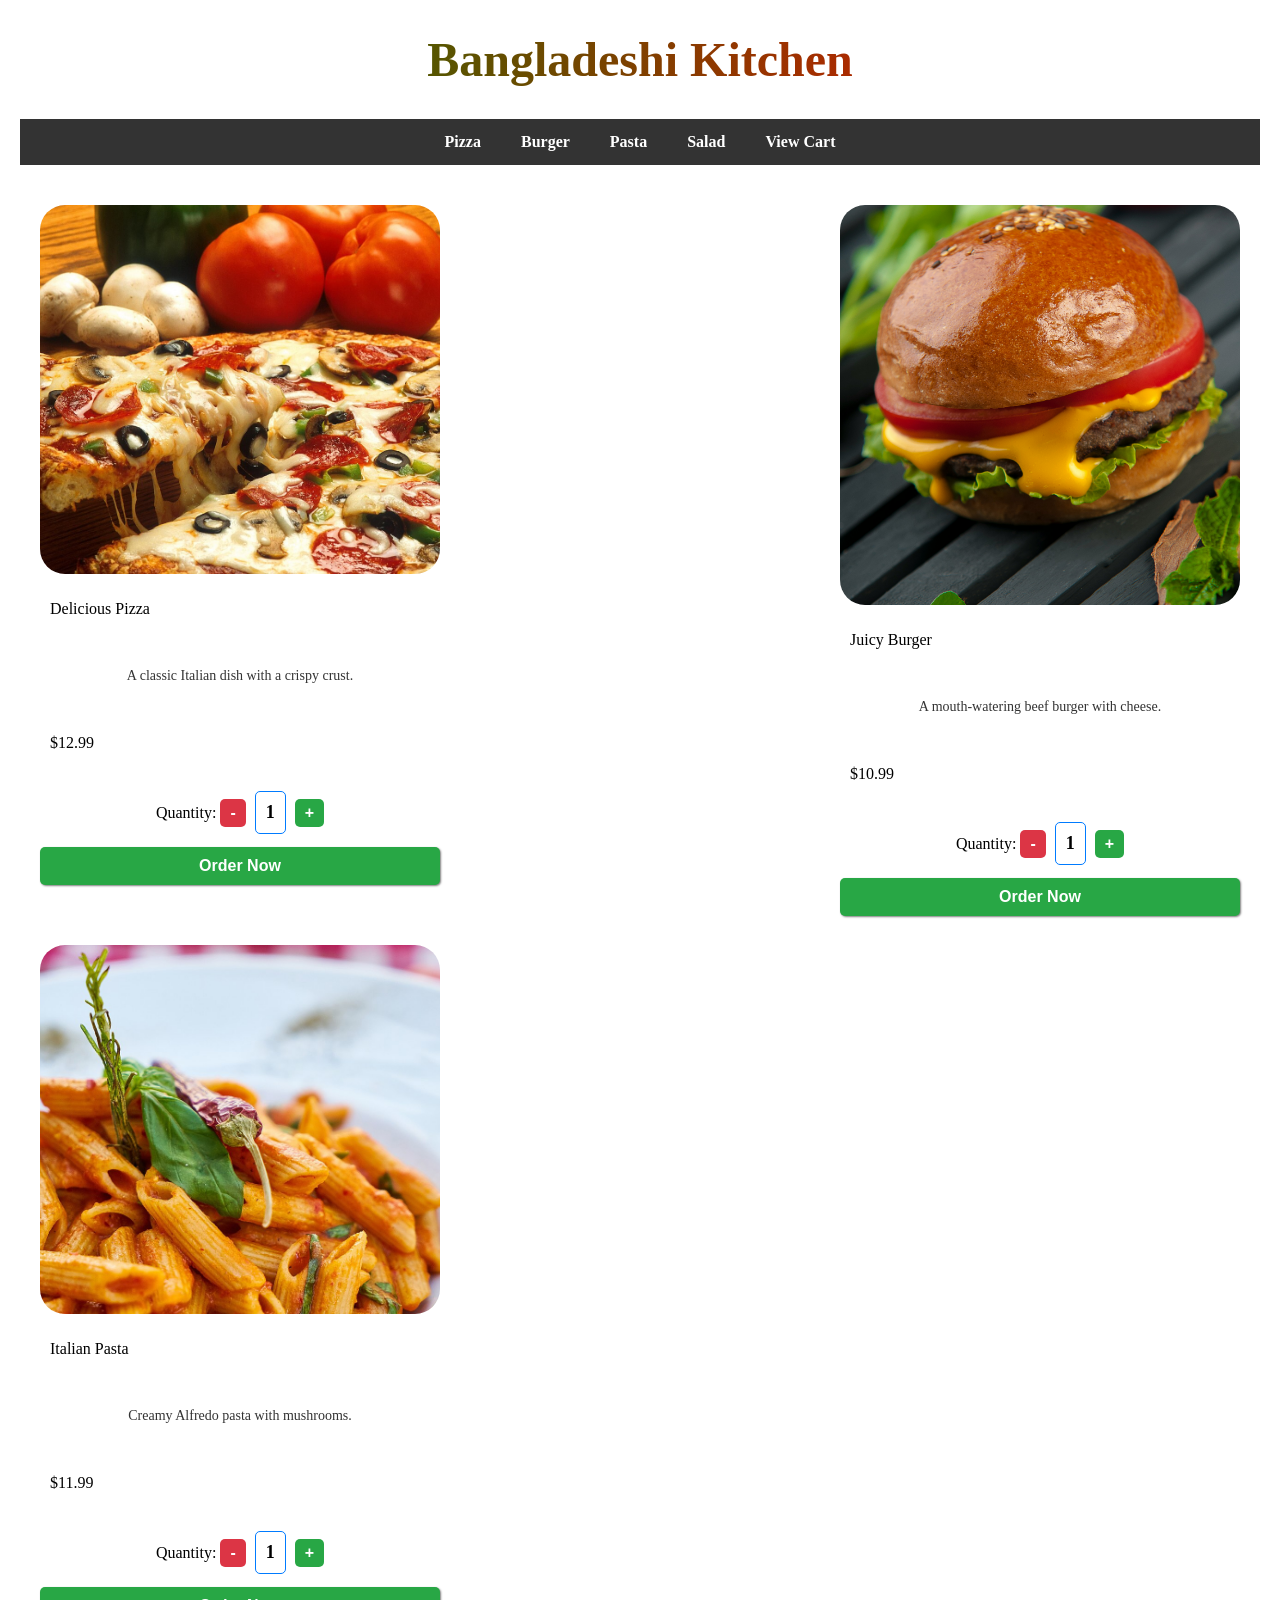
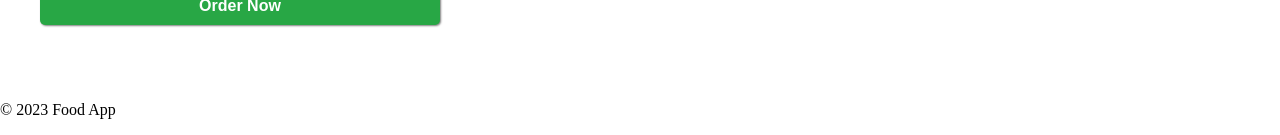
<file: index.html>
<!DOCTYPE html>
<html lang="en">
<head>
    <meta charset="UTF-8">
    <meta name="viewport" content="width=device-width, initial-scale=1.0">
    <title>Food App</title>
    <link rel="stylesheet" href="style.css">
</head>
<body>
    <header>
        <h1>Bangladeshi Kitchen</h1>
    </header>
    <main>
        <section id="menu">
  <nav>
    <ul>
      <li><a href="#">Pizza</a></li>
      <li><a href="#">Burger</a></li>
      <li><a href="#">Pasta</a></li>
      <li><a href="#">Salad</a></li>
      <li><a href="cart.html">View Cart</a></li>
    </ul>
  </nav>
</section>


        <section id="photo-section">
            <div class="photo">
                <img id="piz" src="resources/food-images/pizza.jpg" alt="Pizza">
                <p>Delicious Pizza</p>
                <p class="caption">A classic Italian dish with a crispy crust.</p>
                <p id="pizza-price">$12.99</p>
                <table class="quantity">
                    <tr>
                        <td><label for="quantity">Quantity:</label></td>
                        <td><button class="remove-item">-</button></td>
                        <td><p class = "total-items" value="1">1</p></td>
                        <td><button class="add-item">+</button></td>

                    </tr>
                </table>
                <button class="order-button">Order Now</button>
            </div>
            <div class="photo">
                <img id  = "burger" src="resources/food-images/burger.jpg" alt="Burger">
                <p>Juicy Burger</p>
                <p class="caption">A mouth-watering beef burger with cheese.</p>
                <p id="burger-price">$10.99</p>
                <table class="quantity">
                    <tr>
                        <td><label for="quantity">Quantity:</label></td>
                        <td><button class="remove-item">-</button></td>
                        <td><p class = "total-items" value="1">1</p></td>
                        <td><button class="add-item">+</button></td>

                    </tr>
                </table>
                <button class="order-button">Order Now</button>
            </div>
            <div class="photo">
                <img src="resources/food-images/pasta.jpg" alt="Pasta">
                <p>Italian Pasta</p>
                <p class="caption">Creamy Alfredo pasta with mushrooms.</p>
                <p id="pasta-price">$11.99</p>
                <table class="quantity">
                    <tr>
                        <td><label for="quantity">Quantity:</label></td>
                        <td><button class="remove-item">-</button></td>
                        <td><p class = "total-items" value="1">1</p></td>
                        <td><button class="add-item">+</button></td>

                    </tr>
                </table>
                <button class="order-button">Order Now</button>
            </div>
        </section>
    </main>
    <footer>
        <p>&copy; 2023 Food App</p>
    </footer>
    <script src="script.js"></script>
</body>
</html>
</file>
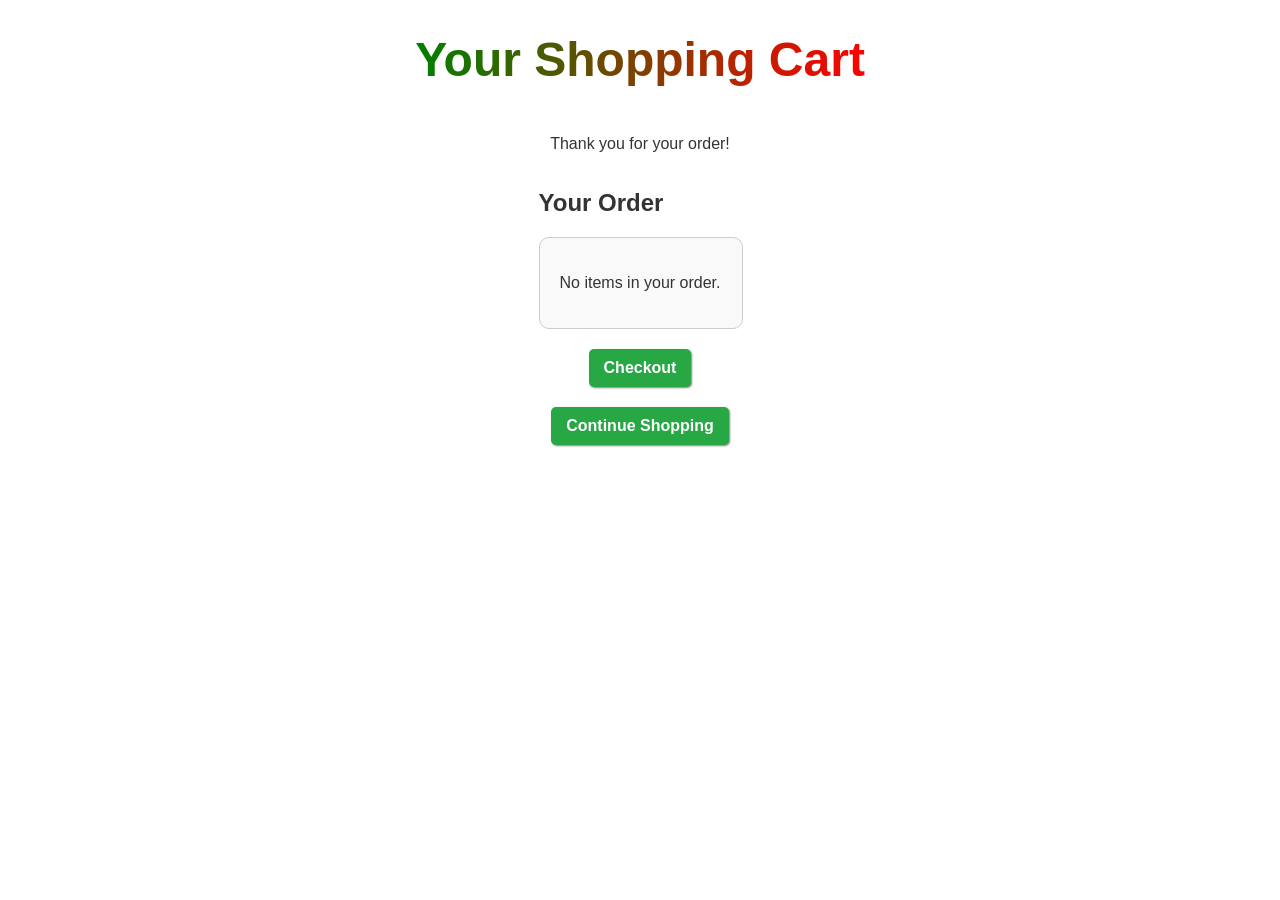
<file: cart.html>
<!DOCTYPE html>
<html lang="en">
    <head>
        <meta charset="UTF-8">
        <meta name="viewport" content="width=device-width, initial-scale=1.0">
        <link rel="stylesheet" href="style.css">
        <title>Shopping Cart</title>
    </head>
    <body class="cart-body">
        <h1>Your Shopping Cart</h1>
        
        
        <p>Thank you for your order! </p>
        <section id="order">
            <h2>Your Order</h2>
            <div id="order-summary">
                <p>No items in your order.</p>
            </div>
        </section>
        <button id="checkout">Checkout</button>
        <button id="continue-shopping">Continue Shopping</button>
        <script src="script.js"></script>
    </body>
</html>
</file>
<file: style.css>
body, html {
    margin: 0;
    padding: 0;
}

/* Basic reset */
nav ul {
  list-style: none;           /* remove bullets */
  margin: 0;
  padding: 0;
  display: flex;              /* horizontal layout */
  justify-content: center;    /* center items */
  background-color: #333;     /* dark bar */
}

nav ul li {
  margin: 0;
}

nav ul li a {
  display: block;
  padding: 14px 20px;
  text-decoration: none;
  color: white;
  font-weight: bold;
  transition: background 0.3s;
}

nav ul li a:hover {
  background-color: #575757; /* highlight on hover */
}
h1 {
  font-size: 48px; /* make it big so the gradient shows */
  text-align: center;
  background: linear-gradient(to right, green, red); /* gradient colors */
  -webkit-background-clip: text;  /* for Chrome/Safari */
  -webkit-text-fill-color: transparent; /* make background show through text */
  background-clip: text; /* for Firefox */
}

.cart-body {
    display: flex;
    flex-direction: column;
    align-items: center;
    background-color: linear-gradient(to right, green,yellow); /* Light gray background */
    font-family: Arial, sans-serif;
    color: #333;
}

main {
    padding: 0 20px; /* Optional: add if you want spacing around content */
}

#burger{
    height:400px;
}

#photo-section {
    display: flex;
    flex-wrap: wrap;
    justify-content: space-between;
    align-items: flex-start;
    margin: 0 auto;
    padding: 20px 0;
    max-width: 100%;
}

.photo {
 width: 400px !important;
    height: 700px !important;
    display: flex;
    flex-direction: column;
    overflow: hidden;
    padding: 20px;

    /* ... (other styles) ... */
}

.photo img {
    width: 100%;
    height: 75%;
    flex-grow: 1; /* Takes remaining space */
    object-fit: cover;
    border-radius: 25px;
}

.photo p {
    padding: 10px;
    flex-shrink: 0; /* Prevents caption from shrinking */
}
.photo .caption {
    font-size: 14px;
    color: #333;
    text-align: center;
}

.photo:hover {
    background-color: #f0f0f0; /* Light gray background on hover */
    box-shadow: 0 4px 8px rgba(0, 0, 0, 0.1); /* Subtle shadow effect */
    transition: background-color 0.6s ease, box-shadow 0.6s ease-in-out;
    border-radius: 25px;
    border: 5px  solid green;
}

.order-button, #checkout, #continue-shopping {
    background-color: #28a745;
    color: white;
    border: none;
    padding: 10px 15px;
    border-radius: 5px;
    cursor: pointer;
    margin-bottom: 20px;
    transition: background-color 0.3s ease;
    font-size: 16px;
    font-weight: bold;
    text-align: center;
    box-shadow: 1px 1px 2px rgba(0, 0, 0, 0.5);
}

.order-button:hover {
    background-color: #218838;
}

.quantity {
    margin-top: 10px;
    margin-bottom:10px;
    display: flex;
    justify-content: center;
}

.add-item,
.remove-item {
    background-color: #007bff;
    color: white;
    border: none;
    padding: 5px 10px;
    border-radius: 5px;
    cursor: pointer;
    font-weight: bold;
    font-size: 16px;
    transition: background-color 0.7s ease;
}

.add-item:hover,
.remove-item:hover {
    background-color: #0056b3;
}

.total-items {
    font-size: 18px;
    font-weight: bold;
    text-align: center;
    padding: 5px 10px;
    border: 1px solid #007bff;
    border-radius: 5px;
    margin: 0 5px;
}

#order-summary {
    width: 80%;
    max-width: 1200px;
    margin: 20px auto;
    padding: 20px;
    border: 1px solid #ccc;
    border-radius: 10px;
    background-color: #f9f9f9;
}

.remove-item
{
    background-color: #dc3545;
}

.add-item{
    background-color: #28a745;
    }
</file>
